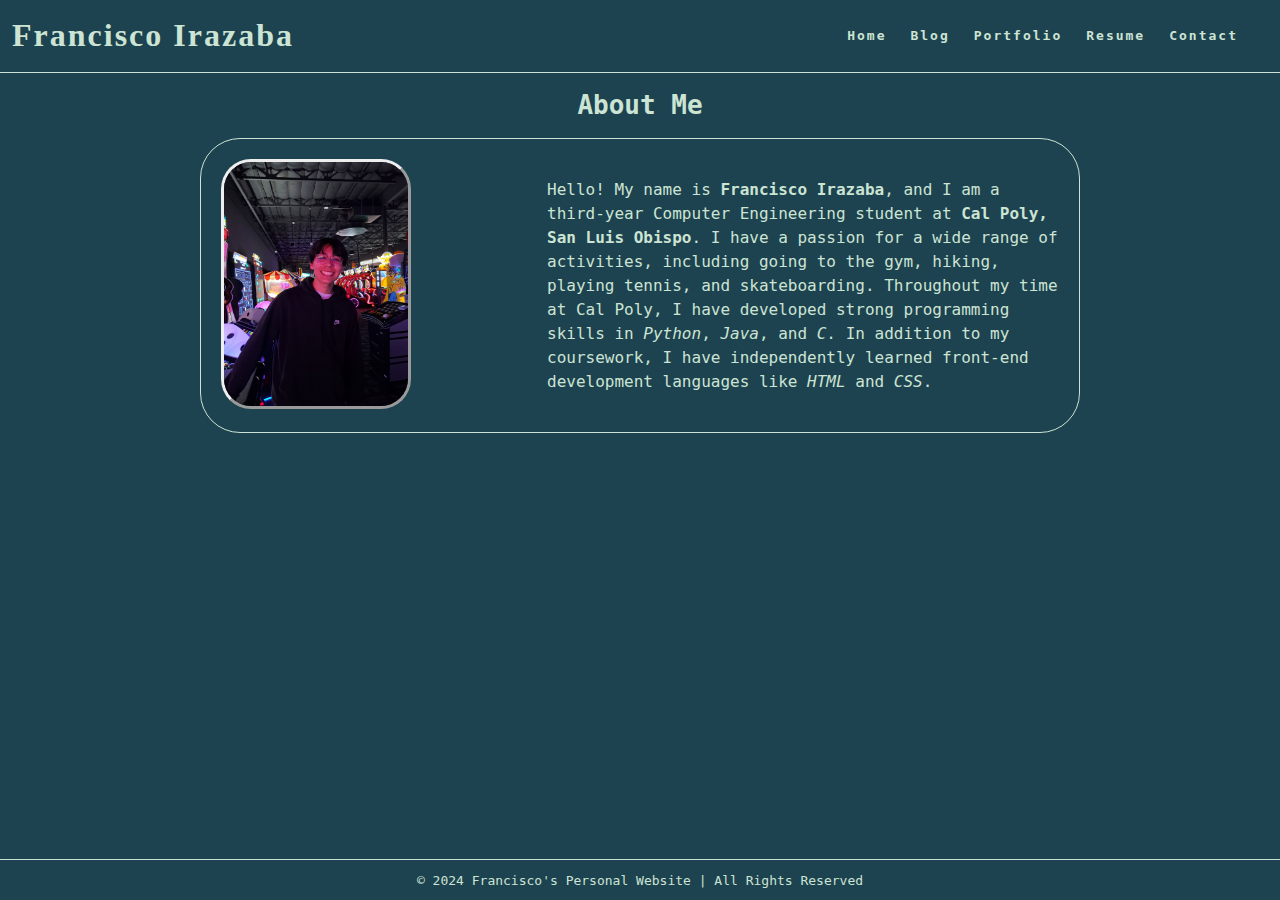
<file: index.html>
<!DOCTYPE html>
<html>
    <head>
        <title>Francisco's Personal Website</title>
        <link rel = "stylesheet" href = "styles.css"/>
    </head>
    <body>
        <nav class="navbar">
            <h1 class="logo"><a href="index.html">Francisco Irazaba</a></h1>
            <ul class="nav-list">
                <li><a href="index.html">Home</a></li>
                <li><a href="blog.html">Blog</a></li>
                <li><a href="portfolio.html">Portfolio</a></li>
                <li><a href="resume.html">Resume</a></li>
                <li><a href="contact.html">Contact</a></li>
              </ul>
        </nav>
        <main>
            <h1 class = "about-heading">About Me</h1>
            <div class = "about">
                <div class = "about-image">
                    <img src="Images/Self-pic-1.jpeg" alt="Image of Francisco Irazaba in front of an arcade" width = "60%">
                </div>
                <div class = "about-text">
                    <p> Hello! My name is <strong>Francisco Irazaba</strong>, and I am a third-year Computer Engineering
                    student at <strong>Cal Poly, San Luis Obispo</strong>. I have a passion for a wide range of activities, 
                    including going to the gym, hiking, playing tennis, and skateboarding. Throughout my time at Cal Poly, I 
                    have developed strong programming skills in <em>Python</em>, <em>Java</em>, and <em>C</em>. In addition 
                    to my coursework, I have independently learned front-end development languages like <em>HTML</em> and 
                    <em>CSS</em>.</p>
                </div>
            </div>
        </main>
        <footer class="footer">© 2024 Francisco's Personal Website | All Rights Reserved</footer>
    </body>
</html>
</file>
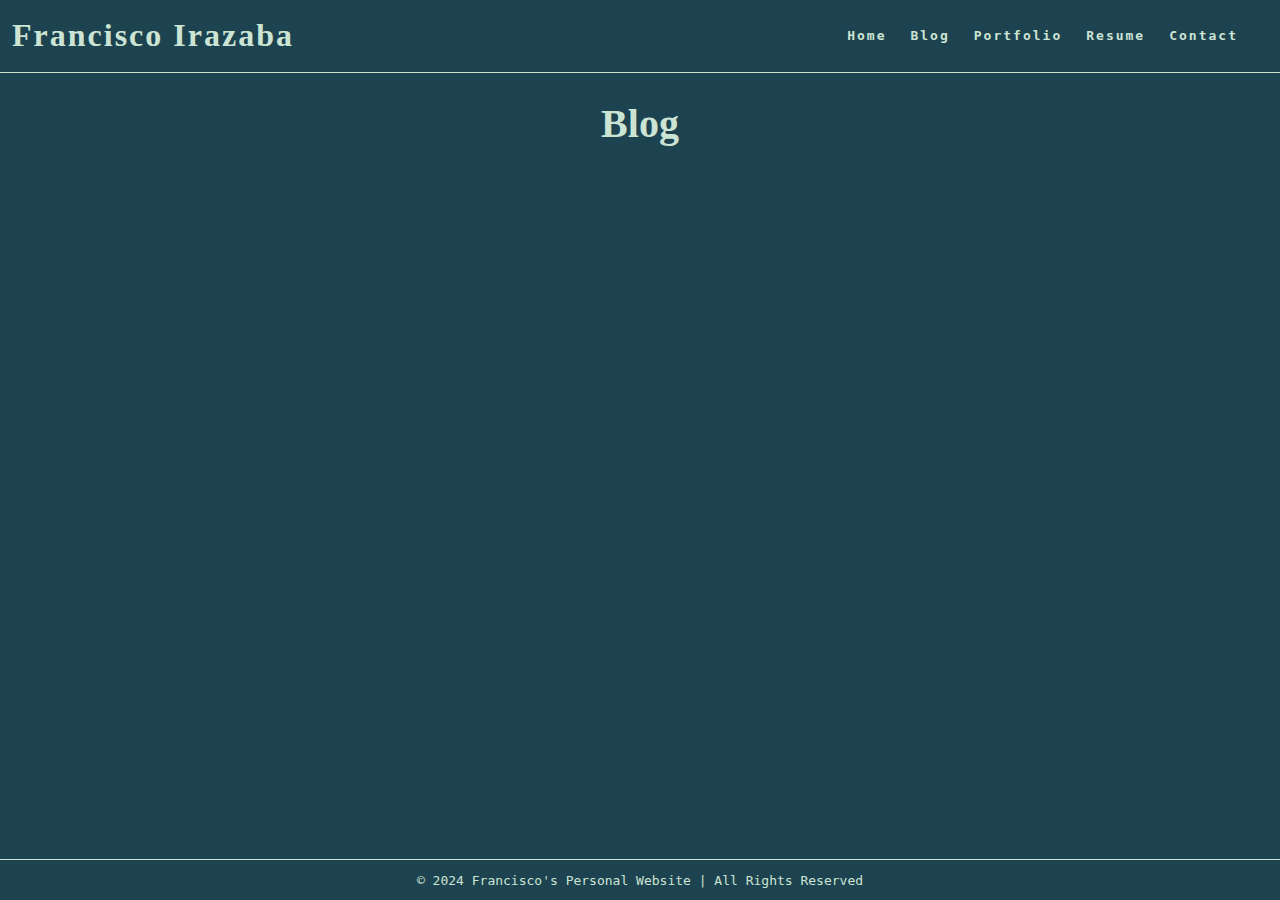
<file: blog.html>
<!DOCTYPE html>
<html>
  <head>
    <title>Francisco's Personal Website</title>
    <link rel = "stylesheet" href = "styles.css"/>
  </head>
  <body>
    <nav class="navbar">
      <h1 class="logo"><a href="index.html">Francisco Irazaba</a></h1>
            <ul class="nav-list">
                <li><a href="index.html">Home</a></li>
                <li><a href="blog.html">Blog</a></li>
                <li><a href="portfolio.html">Portfolio</a></li>
                <li><a href="resume.html">Resume</a></li>
                <li><a href="contact.html">Contact</a></li>
              </ul>
    </nav>
    <main>
      <h1 class="page-title">Blog</h1>
    </main>
    <footer class="footer">
      © 2024 Francisco's Personal Website | All Rights Reserved
    </footer>
  </body>
</html>
</file>
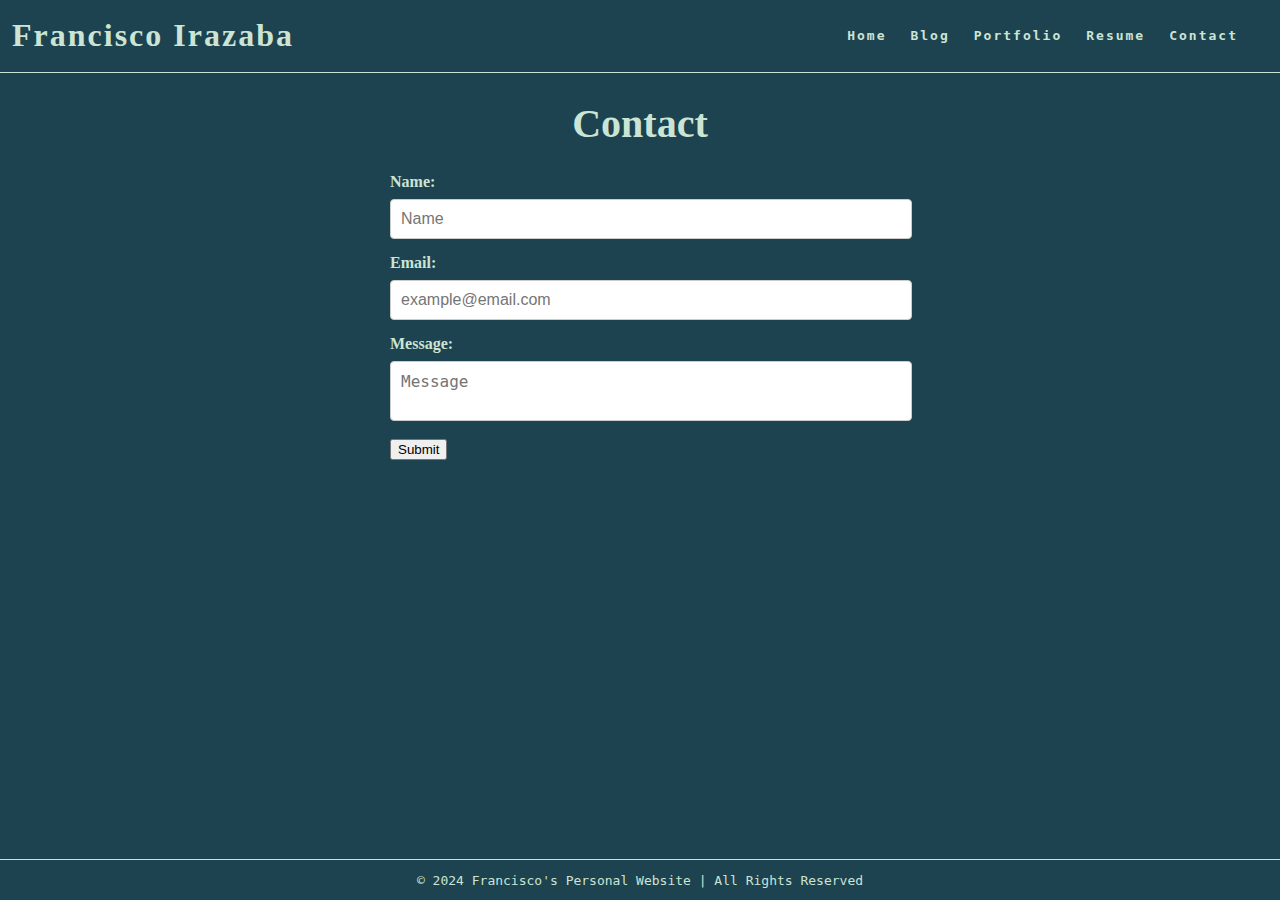
<file: contact.html>
<!DOCTYPE html>
<html>
    <head>
        <title>Francisco's Personal Website</title>
        <link rel = "stylesheet" href = "styles.css"/>
    </head>
    <body>
        <nav class="navbar">
            <h1 class="logo"><a href="index.html">Francisco Irazaba</a></h1>
            <ul class="nav-list">
                <li><a href="index.html">Home</a></li>
                <li><a href="blog.html">Blog</a></li>
                <li><a href="portfolio.html">Portfolio</a></li>
                <li><a href="resume.html">Resume</a></li>
                <li><a href="contact.html">Contact</a></li>
              </ul>
        </nav>
        <main>
            <h1 class="page-title">Contact</h1>
            <form id = "contact-form">
                <label for = "name">Name:</label>
                <input type = "text" id="name" placeholder = "Name">
                <label for = "email" id = "email">Email:</label>
                <input type = "email" placeholder = "example@email.com">
                <label for = "message">Message:</label>
                <textarea id = "message" placeholder = "Message"></textarea>
                <input type = "submit">
            </form>
        </main>
        <footer class="footer">© 2024 Francisco's Personal Website | All Rights Reserved</footer>
    </body>
</html>
</file>
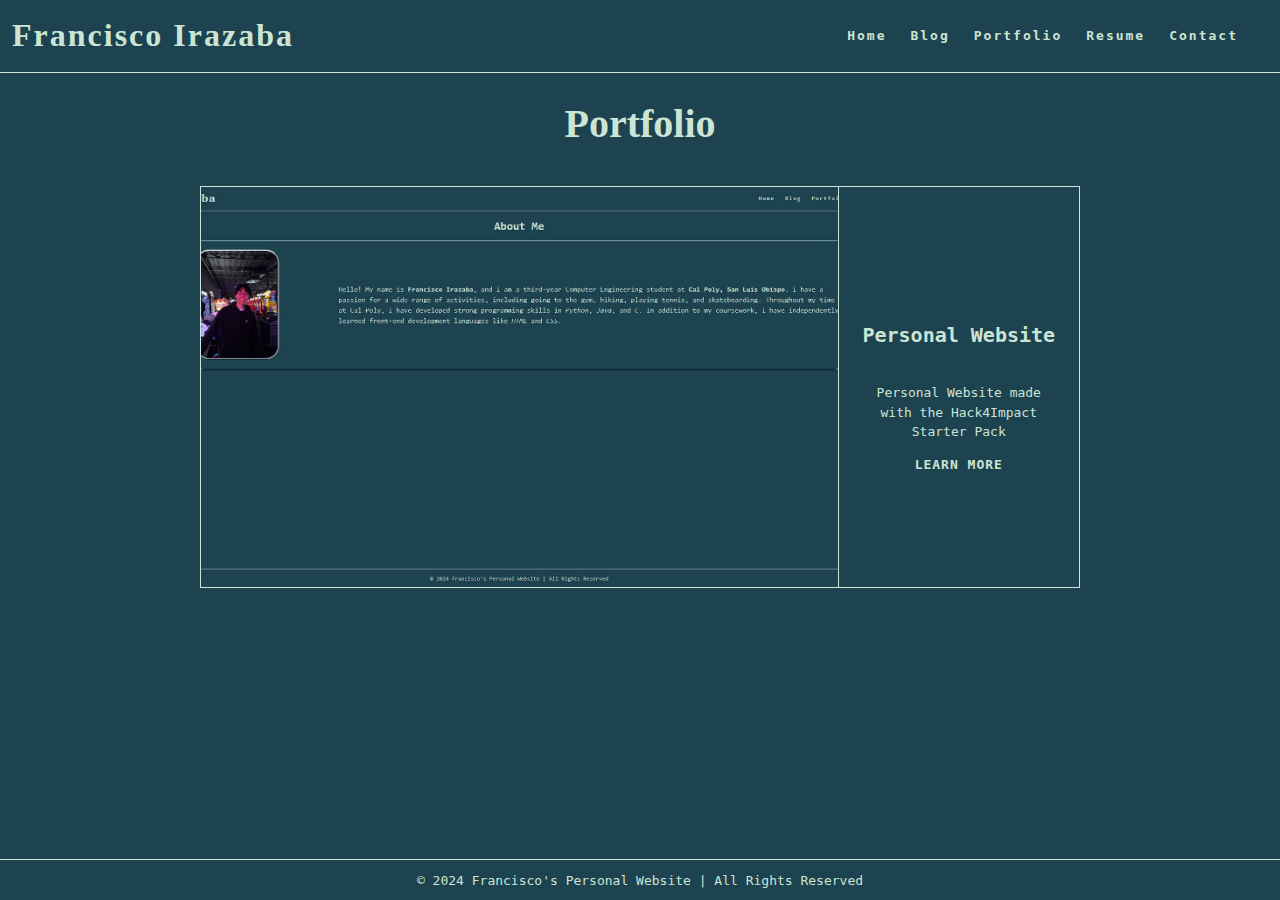
<file: portfolio.html>
<!DOCTYPE html>
<html>
    <head>
        <title>Francisco's Personal Website</title>
        <link rel = "stylesheet" href = "styles.css"/>
    </head>
    <body>
        <nav class="navbar">
            <h1 class="logo"><a href="index.html">Francisco Irazaba</a></h1>
            <ul class="nav-list">
                <li><a href="index.html">Home</a></li>
                <li><a href="blog.html">Blog</a></li>
                <li><a href="portfolio.html">Portfolio</a></li>
                <li><a href="resume.html">Resume</a></li>
                <li><a href="contact.html">Contact</a></li>
              </ul>
        </nav>
        <main>
            <h1 class="page-title">Portfolio</h1>
            <div class = "project">
                <a href = "index.html" >
                    <img class = "project-image" src = "Images/Website-img.jpg" alt = "Image of personal website">
                </a>    
                <div class = "project-details">
                    <p class = "project-name" ><strong>Personal Website</strong></p>
                    <p class = "project-description">Personal Website made with the Hack4Impact Starter Pack</p>
                        <a href = "index.html">LEARN MORE</a>
                </div>
            </div>
        </main>
        <footer class="footer">© 2024 Francisco's Personal Website | All Rights Reserved</footer>
    </body>
</html>
</file>
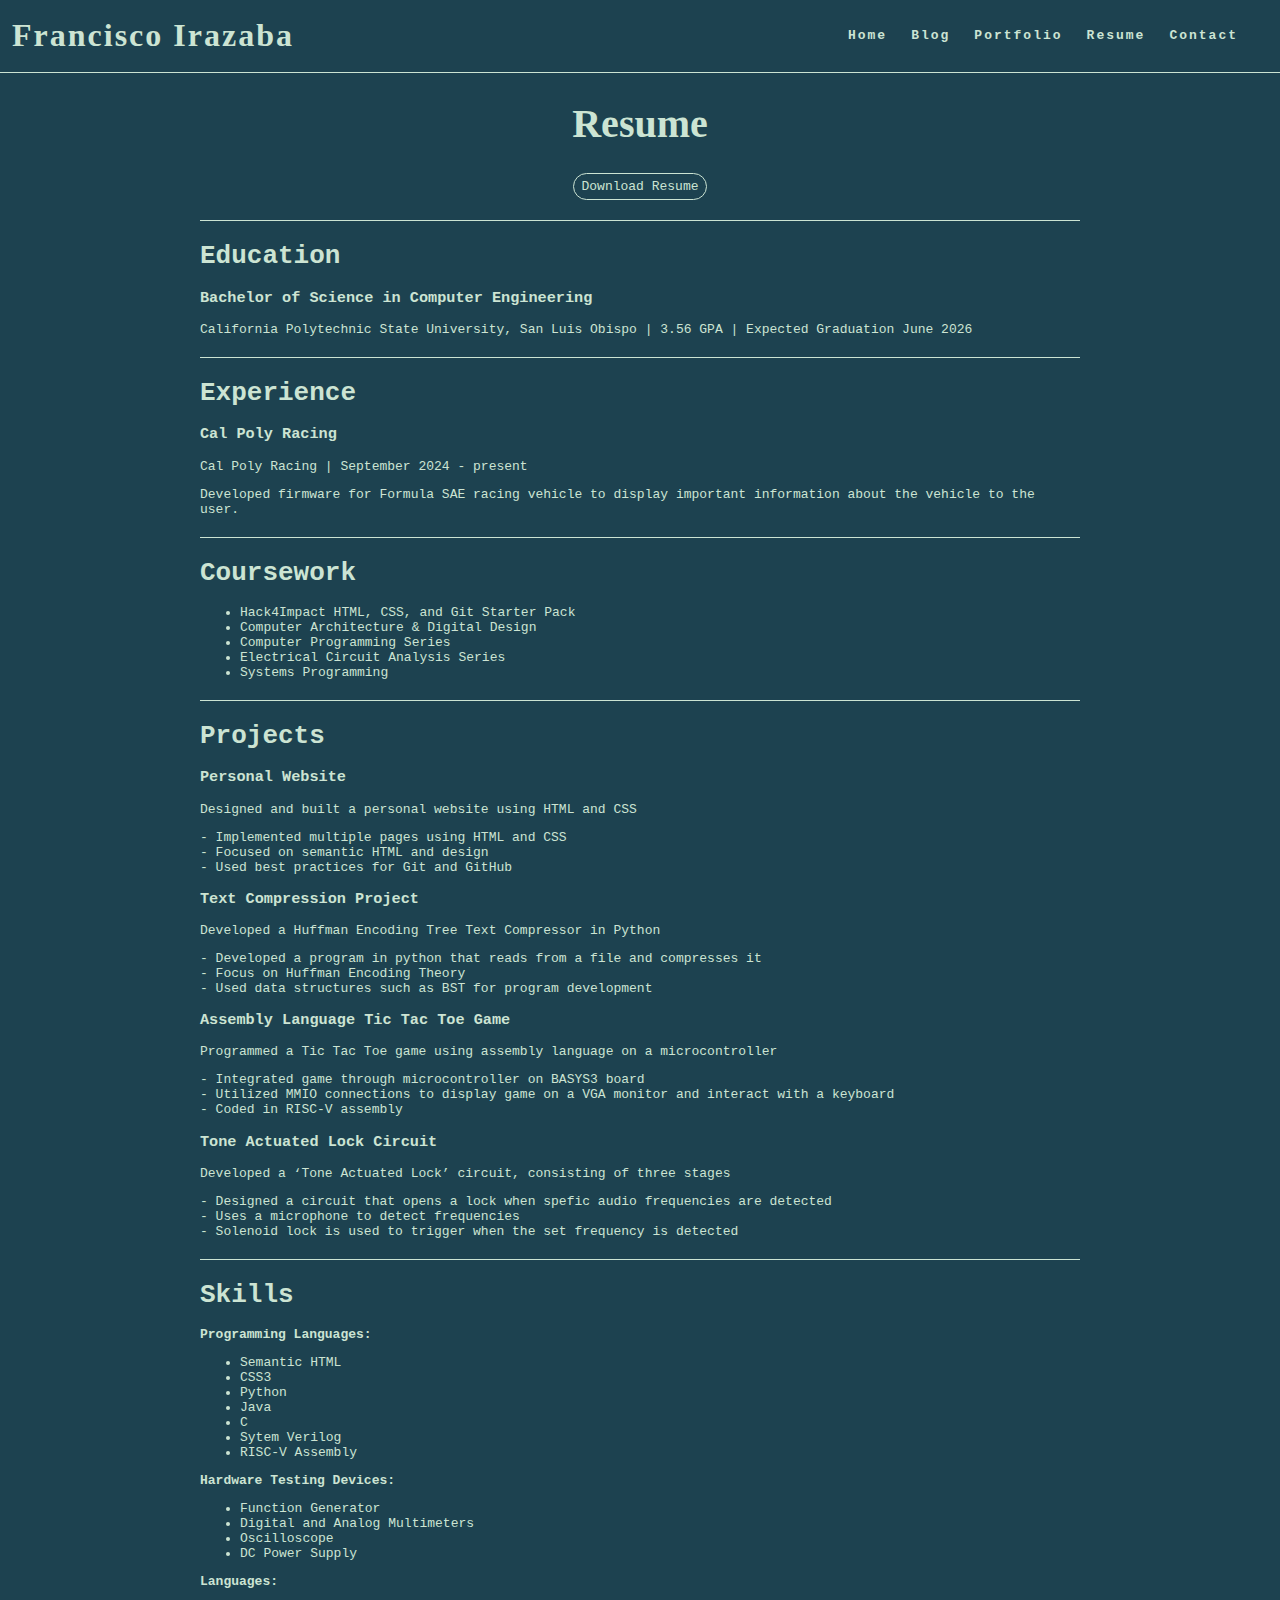
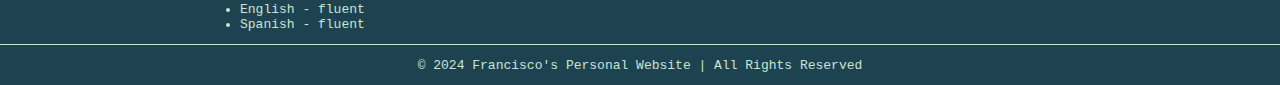
<file: resume.html>
<!DOCTYPE html>
<html>
    <head>
        <title>Francisco's Personal Website</title>
        <link rel = "stylesheet" href = "styles.css"/>
    </head>
    <body>
        <nav class="navbar">
            <h1 class="logo"><a href="index.html">Francisco Irazaba</a></h1>
            <ul class="nav-list">
                <li><a href="index.html">Home</a></li>
                <li><a href="blog.html">Blog</a></li>
                <li><a href="portfolio.html">Portfolio</a></li>
                <li><a href="resume.html">Resume</a></li>
                <li><a href="contact.html">Contact</a></li>
              </ul>
        </nav>
        <main>
            <h1 class="page-title">Resume</h1>
            
            <a class = "button" href= "C:\Users\Firazaba0369\Firazaba0369.github.io\Documents\Computer Engineering PRE-CAREER Resume (1) - Shortcut.lnk" download target = "_blank">Download Resume</a>
            <div class = "resume">
            <section class="section">
                <hr class="custom-line">
                <h1 class = "section-title" class = "Education">Education</h1>
                <div class="entry">
                    <h3 class="entry-title"><strong>Bachelor of Science in Computer Engineering </strong></h3>
                    <p class="entry-info">California Polytechnic State University, San Luis Obispo | 3.56 GPA | Expected Graduation June 2026</p>
                </div>
            </section>
            <section class="section">
                <hr class="custom-line">
                <h1 class = "section-title" class = "Experience">Experience</h1>
                <div class="entry">
                    <h3 class="entry-title">Cal Poly Racing</h3>
                    <p class="entry-info">Cal Poly Racing | September 2024 - present</p>
                    <p class="entry-description"> Developed firmware for Formula SAE racing vehicle to display important information about the vehicle to the user.</p>
                </div>
            </section>
            <section class="section">
                <hr class="custom-line">
                <h1 class = "section-title" class = "Coursework">Coursework</h1>
                <ul class= "skill-list">
                    <li>Hack4Impact HTML, CSS, and Git Starter Pack</li>
                    <li>Computer Architecture & Digital Design</li>
                    <li>Computer Programming Series</li>
                    <li>Electrical Circuit Analysis Series</li>
                    <li>Systems Programming </li>
                </ul>
            </section>
            <section class="section">
                <hr class="custom-line">
                <h1 class = "section-title" class = "Projects">Projects</h1>
                <div class="entry">
                    <h3 class="entry-title">Personal Website</h3>
                    <p class="entry-info">Designed and built a personal website using HTML and CSS</p>
                    <p class="entry-description">- Implemented multiple pages using HTML and CSS<br>- Focused on semantic HTML and design<br>- Used best practices for Git and GitHub</p>

                    <h3 class="entry-title">Text Compression Project</h3>
                    <p class="entry-info">Developed a Huffman Encoding Tree Text Compressor in Python</p>
                    <p class="entry-description">- Developed a program in python that reads from a file and compresses it <br>- Focus on Huffman Encoding Theory <br>- Used data structures such as BST for program development</p>

                    <h3 class="entry-title">Assembly Language Tic Tac Toe Game</h3>
                    <p class="entry-info">Programmed a Tic Tac Toe game using assembly language on a microcontroller</p>
                    <p class="entry-description">- Integrated game through microcontroller on BASYS3 board <br>- Utilized MMIO connections to display game on a VGA monitor and
                        interact with a keyboard <br>- Coded in RISC-V assembly </p>

                    <h3 class="entry-title">Tone Actuated Lock Circuit</h3>
                    <p class="entry-info">Developed a ‘Tone Actuated Lock’ circuit, consisting of three stages</p>
                    <p class="entry-description">- Designed a circuit that opens a lock when spefic audio frequencies are detected 
                        <br> - Uses a microphone to detect frequencies <br> - Solenoid lock is used to trigger when the set frequency is detected</p>
                </div>
            </section>
            <section class="section">
                <hr class="custom-line">
                <h1 class = "section-title" class = "Skills">Skills</h1>
                <p class = "skill-title"><strong >Programming Languages:</strong></p>
                <ul class = "skill-list">
                    <li>Semantic HTML</li>
                    <li>CSS3</li>
                    <li>Python</li>
                    <li>Java</li>
                    <li>C</li>
                    <li>Sytem Verilog</li>
                    <li>RISC-V Assembly</li>
                </ul>
                <p class = "skill-title"><strong >Hardware Testing Devices:</strong></p>
                <ul class = "skill-list">
                    <li>Function Generator</li>
                    <li>Digital and Analog Multimeters</li>
                    <li>Oscilloscope</li>
                    <li>DC Power Supply</li>
                </ul>
                <p class = "skill-title"><strong >Languages:</strong></p>
                <ul class = "skill-list">
                    <li>English - fluent</li>
                    <li>Spanish -  fluent</li>
                </ul>
            </section>
            </div>
        </main>
        <footer class="footer">© 2024 Francisco's Personal Website | All Rights Reserved</footer>
    </body>
</html>
</file>
<file: styles.css>
:root {
    /* variables */
    --cg-black: rgb(30, 32, 32);
    --cg-blue: rgb(36, 94, 255);
    --cg-grey: rgb(243, 243, 243);
    --cg-white: rgb(255, 255, 255);
    --cg-indigo: 	rgb(29, 66, 80);
    --cg-light-silver: rgb(204, 228, 211);
    --cg-silver-lake-blue: rgb(85, 136, 198);
  }
  
  html {
    height: 100%;
  }
  
  body {
    background: var(--cg-indigo);
    position: relative;
    min-height: 100vh;
    padding: 0;
    margin: 0;
    font-family: monospace;
  }
  
  /* CSS for navigation */
  
  .navbar {
    position: -webkit-sticky;
    position: sticky;
    top: 0;
    width: 100%;
    height: 7%;
    z-index: 10;
  
    display: flex;
    justify-content: space-between;
    align-items: center;
    text-align: center;
  
    background-color: var(--cg-indigo);
    border-bottom: 1px solid var(--cg-light-silver);
    color: var(--cg-white);
    padding: 0px 0px;
  
    /* Debug border */
    /* border: solid red; */
  }
  
  .nav-list {
    display: flex;
    flex-direction: row;
    position: relative;
    right: 30px;
    list-style: none;
  
    /* Debug border */
    /* border: solid blue; */
  }
  
  .navbar a {
    color: var(--cg-light-silver);
    font-weight: bold;
    margin: 0 12px;
    text-decoration: none;
    letter-spacing: 2px;
  
    font-family: monospace;
  }
  
  .navbar a:hover {
    color: var(--cg-silver-lake-blue);
    text-decoration: underline;
  }
  
  .navbar a:active {
    color: var(--cg-silver-lake-blue);
  }
  
  .logo a {
    font-family: Georgia;
  }
  
  .logo a:hover {
    text-decoration: None;
  }
  
  main {
    padding: 0 200px 40px 200px;
    display: flex;
    flex-direction: column;
    justify-content: center;
    align-items: center;
  }
  
  .page-title {
    color: var(--cg-light-silver);
    display: flex;
    justify-content: center;
    font-size: 40px;
    font-family: Georgia;
  }

  .section-title, .entry-title, 
  .entry-info, .entry-description, 
  .skill-list, .skill-title {
    color: var(--cg-light-silver);
  }
  
  .custom-line {
    border: none;
    border-top: 1px solid var(--cg-light-silver);
    margin: 20px 0; 
    width: 100%; 
  }

  /* CSS for portfolio grid */
  
  .project {
    display: flex;
    flex-direction: row;
    max-width: 100%;
    margin: 1em 0 2em 0;
  
    /* Debug border */
     /*border: 2px solid blue;*/
  }
  
  .item-link {
    width: 70%;

    /* Debug border */
    /* border: 2px solid red; */
  }
  
  .project-image {
    border: 1px solid var(--cg-light-silver);
    object-fit: cover;
    width: 100%;
    height: 400px;
    flex-basis: 50px;
    flex-grow: 2;
  
    /* Debug border */
    /* border: 2px solid black; */
  }
  
  .project-details {
    display: flex;
    background-color: var(--cg-indigo);
    border: 1px solid var(--cg-light-silver);
    width: 30%;
    height: 400px;
    flex-shrink: 1;
    padding: 0 20px;
    margin: 0px;
    line-height: 1.5;
  
    flex-direction: column;
    text-align: center;
    justify-content: center;
  
    /* Debug border */
    /* border: 2px solid green; */
  }
  
  .project-description{
    color: var(--cg-light-silver);
  }
  .project-details a {
    color: var(--cg-light-silver);
    text-decoration: none;
    font-weight: bold;
    letter-spacing: 1px;
  }
  
  .project-details a:hover {
    color: var(--cg-silver-lake-blue);
    text-decoration: underline;
  }
  
  .project-details {
    font-weight: lighter;
  }
  
  .project-name {
    color: var(--cg-light-silver);
    font-weight: bold;
    font-size: 20px;
  }


  
  /* CSS for home page */
  
  .about {
    display: flex;
    align-items: center;
    justify-content: space-between;
    padding: 20px;
    background-color: var(--cg-indigo);
    border: 1px solid var(--cg-light-silver);
    border-radius: 40px;
    /*box-shadow: 0 0 100px rgba(0, 0, 0, 0.1); */
  }
  
  .about-image img {
    max-width: 300px;
    border-radius: 30px;
    border: outset;
    
    /* box-shadow: 0 0 10px rgba(0, 0, 0, 0.2); */
  }
  .about-heading{
    color: var(--cg-light-silver);
  }
  .about-text {
    color: var(--cg-light-silver);
    flex: 1;
    margin-left: 20px;
  }
  
  .about-text h2 {
    color: var(--cg-light-silver);
    font-size: 24px;
    margin-bottom: 10px;
  }
  
  .about-text p {
    color: var(--cg-silver-indigo);
    font-size: 16px;
    line-height: 1.5;
  }
  
  /* CSS for resume page */
  
  .button {
    background-color: var(--cg-indigo);
    border: 1px solid var(--cg-light-silver);
    color: var(--cg-light-silver);
    text-decoration: none;
    font-family: monospace;
  
    padding: 5px 7px;
    text-align: center;
  
    border-radius: 30px;
  }
  
  .button:hover {
    background-color: var(--cg-silver-lake-blue);
  }
  
  .resume h2 {
    font-family: Georgia;
  }
  
  /* CSS for contact form */
  
  label {
    color: var(--cg-light-silver);
    display: block;
    margin-bottom: 8px;
    font-family: Georgia;
    font-weight: bold;
  }
  
  input[type="text"],
  input[type="email"],
  textarea {
    width: 100%;
    padding: 10px;
    margin-bottom: 15px;
    border: 1px solid #ccc;
    border-radius: 4px;
    font-size: 16px;
    resize: none;
  }
  
  /* Add some spacing to the form */
  form {
    width: 500px;
    margin: 0 auto;
  }
  
  /* CSS for footer */
  
  .footer {
    display: flex;
    justify-content: center;
    align-items: center;
    background-color: var(--cg-indigo);
    color: var(--cg-light-silver);
    border-top: 1px solid var(--cg-light-silver);
    position: absolute;
    bottom: 0;
    width: 100%;
    height: 2.5rem;
  }
</file>
